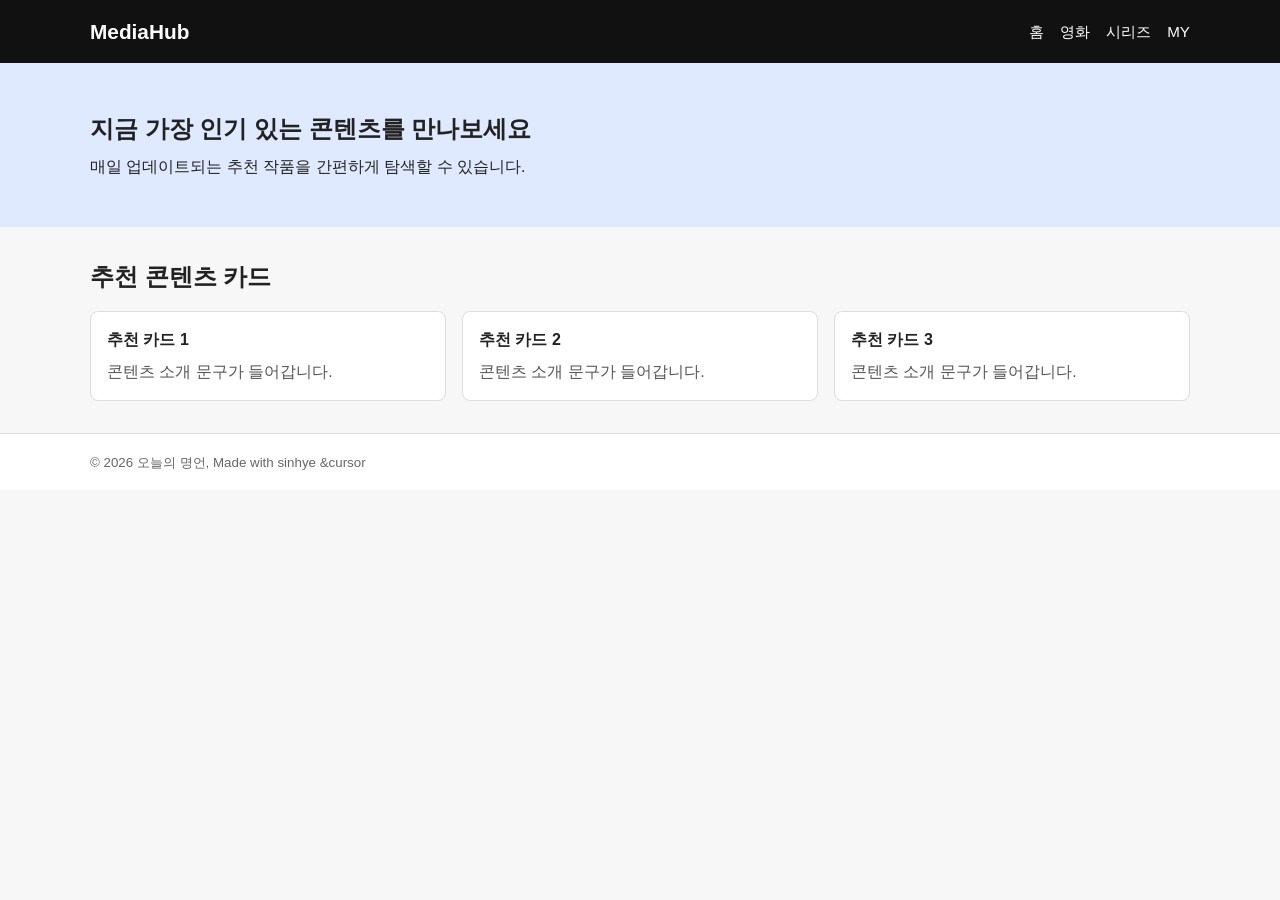
<file: index.html>
<!doctype html>
<html lang="ko">
  <head>
    <meta charset="UTF-8" />
    <meta name="viewport" content="width=device-width, initial-scale=1.0" />
    <title>미디어 콘텐츠 서비스 메인</title>
    <link rel="stylesheet" href="styles.css" />
  </head>
  <body>
    <header class="site-header">
      <div class="layout-container header-inner">
        <h1 class="site-logo">MediaHub</h1>
        <nav class="main-navigation" aria-label="주요 메뉴">
          <ul class="menu-list">
            <li><a href="#">홈</a></li>
            <li><a href="#">영화</a></li>
            <li><a href="#">시리즈</a></li>
            <li><a href="#">MY</a></li>
          </ul>
        </nav>
      </div>
    </header>

    <main class="site-main">
      <section class="hero-banner" aria-label="대표 콘텐츠 배너 섹션">
        <div class="layout-container">
          <h2 class="hero-title">지금 가장 인기 있는 콘텐츠를 만나보세요</h2>
          <p class="hero-description">매일 업데이트되는 추천 작품을 간편하게 탐색할 수 있습니다.</p>
        </div>
      </section>

      <section class="content-section" aria-label="추천 콘텐츠 카드 섹션">
        <div class="layout-container">
          <h2 class="section-title">추천 콘텐츠 카드</h2>
          <div class="card-grid">
            <article class="content-card">
              <h3 class="card-title">추천 카드 1</h3>
              <p class="card-text">콘텐츠 소개 문구가 들어갑니다.</p>
            </article>
            <article class="content-card">
              <h3 class="card-title">추천 카드 2</h3>
              <p class="card-text">콘텐츠 소개 문구가 들어갑니다.</p>
            </article>
            <article class="content-card">
              <h3 class="card-title">추천 카드 3</h3>
              <p class="card-text">콘텐츠 소개 문구가 들어갑니다.</p>
            </article>
          </div>
        </div>
      </section>
    </main>

    <footer class="site-footer">
      <div class="layout-container">
        <small>&copy; 2026 오늘의 명언, Made with sinhye &cursor</small>
      </div>
    </footer>
  </body>
</html>
</file>
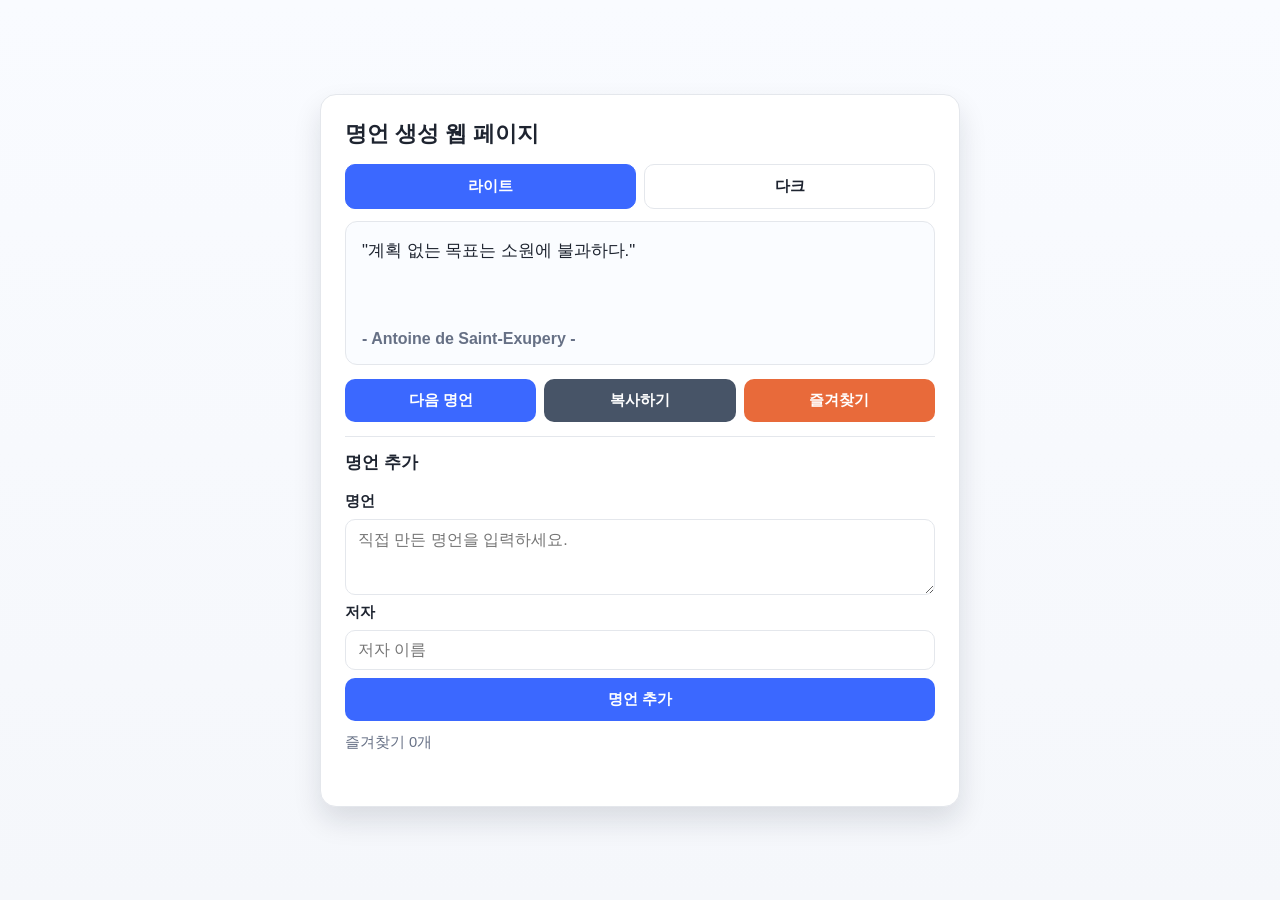
<file: 02_AI01/index.html>
<!DOCTYPE html>
<html lang="ko">
<head>
  <meta charset="UTF-8">
  <meta name="viewport" content="width=device-width, initial-scale=1.0">
  <title>명언 생성 웹</title>
  <link rel="stylesheet" href="style.css">
</head>
<body>
  <main class="page">
    <section class="quote-card" aria-labelledby="pageTitle">
      <h1 id="pageTitle">명언 생성 웹 페이지</h1>
      <div class="theme-row" role="group" aria-label="테마 선택">
        <button id="lightThemeBtn" class="btn btn-theme" type="button" aria-pressed="false">라이트</button>
        <button id="darkThemeBtn" class="btn btn-theme" type="button" aria-pressed="false">다크</button>
      </div>

      <div id="quoteStage" class="quote-stage">
        <blockquote id="quoteText" class="quote-text">잠시 후 명언이 표시됩니다.</blockquote>
        <p id="quoteAuthor" class="quote-author">- 시스템 -</p>
      </div>

      <div class="button-row">
        <button id="nextBtn" class="btn btn-primary" type="button">다음 명언</button>
        <button id="copyBtn" class="btn btn-neutral" type="button">복사하기</button>
        <button id="favoriteBtn" class="btn btn-favorite" type="button" aria-pressed="false">즐겨찾기</button>
      </div>

      <form id="addQuoteForm" class="add-quote-form" novalidate>
        <h2>명언 추가</h2>
        <label for="myQuoteText">명언</label>
        <textarea id="myQuoteText" name="myQuoteText" rows="3" placeholder="직접 만든 명언을 입력하세요." required></textarea>
        <label for="myQuoteAuthor">저자</label>
        <input id="myQuoteAuthor" name="myQuoteAuthor" type="text" placeholder="저자 이름" required>
        <button class="btn btn-primary" type="submit">명언 추가</button>
      </form>

      <p id="favoriteInfo" class="favorite-info">즐겨찾기 0개</p>
      <p id="statusMessage" class="status-message" role="status" aria-live="polite"></p>
    </section>
  </main>

  <script src="app.js"></script>
</body>
</html>
</file>
<file: styles.css>
* {
  box-sizing: border-box;
}

body {
  margin: 0;
  font-family: Arial, sans-serif;
  line-height: 1.5;
  color: #222;
  background-color: #f7f7f7;
}

.layout-container {
  width: min(1100px, 92%);
  margin: 0 auto;
}

.site-header {
  background-color: #111;
  color: #fff;
}

.header-inner {
  display: flex;
  align-items: center;
  justify-content: space-between;
  padding: 16px 0;
}

.site-logo {
  margin: 0;
  font-size: 1.3rem;
}

.menu-list {
  display: flex;
  gap: 16px;
  list-style: none;
  margin: 0;
  padding: 0;
}

.menu-list a {
  color: #fff;
  text-decoration: none;
  font-size: 0.95rem;
}

.hero-banner {
  background-color: #dfe9ff;
  padding: 48px 0;
}

.hero-title {
  margin: 0 0 8px;
}

.hero-description {
  margin: 0;
}

.content-section {
  padding: 32px 0;
}

.section-title {
  margin: 0 0 16px;
}

.card-grid {
  display: grid;
  grid-template-columns: repeat(3, minmax(0, 1fr));
  gap: 16px;
}

.content-card {
  background-color: #fff;
  border: 1px solid #ddd;
  border-radius: 8px;
  padding: 16px;
}

.card-title {
  margin: 0 0 8px;
  font-size: 1rem;
}

.card-text {
  margin: 0;
  color: #555;
}

.site-footer {
  border-top: 1px solid #ddd;
  background-color: #fff;
  color: #666;
  padding: 16px 0;
}
</file>
<file: 02_AI01/style.css>
:root {
  --bg: #f5f7fb;
  --card: #ffffff;
  --text: #1e2430;
  --muted: #667085;
  --border: #e4e7ec;
  --primary: #3b68ff;
  --primary-hover: #2956ec;
  --neutral: #475467;
  --neutral-hover: #344054;
  --favorite: #e86a3a;
  --favorite-hover: #cf5729;
  --focus: #8db1ff;
  --shadow: 0 14px 28px rgba(16, 24, 40, 0.12);
}

[data-theme="dark"] {
  --bg: #101623;
  --card: #1a2233;
  --text: #eef2fb;
  --muted: #a4b0c4;
  --border: #2d3b56;
  --primary: #6c8aff;
  --primary-hover: #5a79f2;
  --neutral: #6b7280;
  --neutral-hover: #5a6272;
  --favorite: #f08b4f;
  --favorite-hover: #de7638;
  --focus: #adc6ff;
  --shadow: 0 14px 28px rgba(0, 0, 0, 0.45);
}

* {
  box-sizing: border-box;
}

body {
  margin: 0;
  font-family: "Segoe UI", Arial, sans-serif;
  color: var(--text);
  background: linear-gradient(180deg, #f9fbff, var(--bg));
}

.page {
  min-height: 100vh;
  display: grid;
  place-items: center;
  padding: 16px;
}

.quote-card {
  width: 100%;
  max-width: 640px;
  background: var(--card);
  border: 1px solid var(--border);
  border-radius: 16px;
  padding: 20px;
  box-shadow: var(--shadow);
}

h1 {
  margin: 0 0 16px;
  font-size: 1.35rem;
}

h2 {
  margin: 0 0 10px;
  font-size: 1.05rem;
}

.theme-row {
  display: grid;
  grid-template-columns: 1fr 1fr;
  gap: 8px;
  margin-bottom: 12px;
}

.quote-stage {
  border: 1px solid var(--border);
  border-radius: 12px;
  padding: 16px;
  margin-bottom: 14px;
  background: #fafcff;
}

.quote-text,
.quote-author {
  margin: 0;
  opacity: 1;
  transition: opacity 0.28s ease-in-out;
}

.quote-stage.fading .quote-text,
.quote-stage.fading .quote-author {
  opacity: 0;
}

.quote-text {
  font-size: 1.05rem;
  line-height: 1.6;
  min-height: 82px;
}

.quote-author {
  margin-top: 10px;
  color: var(--muted);
  font-weight: 600;
}

.button-row {
  display: grid;
  grid-template-columns: 1fr;
  gap: 8px;
}

.btn {
  border: none;
  border-radius: 10px;
  padding: 11px 14px;
  color: #fff;
  font-size: 0.95rem;
  font-weight: 600;
  cursor: pointer;
  transition: transform 0.15s ease, filter 0.15s ease;
}

.btn:hover {
  transform: translateY(-1px);
  filter: brightness(1.03);
}

.btn:focus-visible {
  outline: 3px solid var(--focus);
  outline-offset: 2px;
}

.btn-primary {
  background: var(--primary);
}

.btn-primary:hover {
  background: var(--primary-hover);
}

.btn-neutral {
  background: var(--neutral);
}

.btn-neutral:hover {
  background: var(--neutral-hover);
}

.btn-favorite {
  background: var(--favorite);
}

.btn-favorite:hover {
  background: var(--favorite-hover);
}

.btn-favorite.active {
  box-shadow: inset 0 0 0 2px rgba(255, 255, 255, 0.62);
}

.btn-theme {
  background: transparent;
  border: 1px solid var(--border);
  color: var(--text);
}

.btn-theme:hover {
  background: rgba(120, 140, 180, 0.1);
}

.btn-theme.active {
  background: var(--primary);
  border-color: var(--primary);
  color: #fff;
}

.favorite-info {
  margin: 12px 0 0;
  color: var(--muted);
  font-size: 0.92rem;
}

.status-message {
  min-height: 22px;
  margin: 8px 0 0;
  font-size: 0.93rem;
}

.add-quote-form {
  margin-top: 14px;
  padding-top: 14px;
  border-top: 1px solid var(--border);
  display: grid;
  gap: 8px;
}

.add-quote-form label {
  font-size: 0.92rem;
  font-weight: 600;
}

.add-quote-form textarea,
.add-quote-form input {
  width: 100%;
  border: 1px solid var(--border);
  border-radius: 10px;
  padding: 10px 12px;
  font: inherit;
  color: var(--text);
  background: transparent;
}

.add-quote-form textarea:focus-visible,
.add-quote-form input:focus-visible {
  outline: 3px solid var(--focus);
  outline-offset: 1px;
}

@media (min-width: 560px) {
  .quote-card {
    padding: 24px;
  }

  .button-row {
    grid-template-columns: repeat(3, 1fr);
  }
}
</file>
